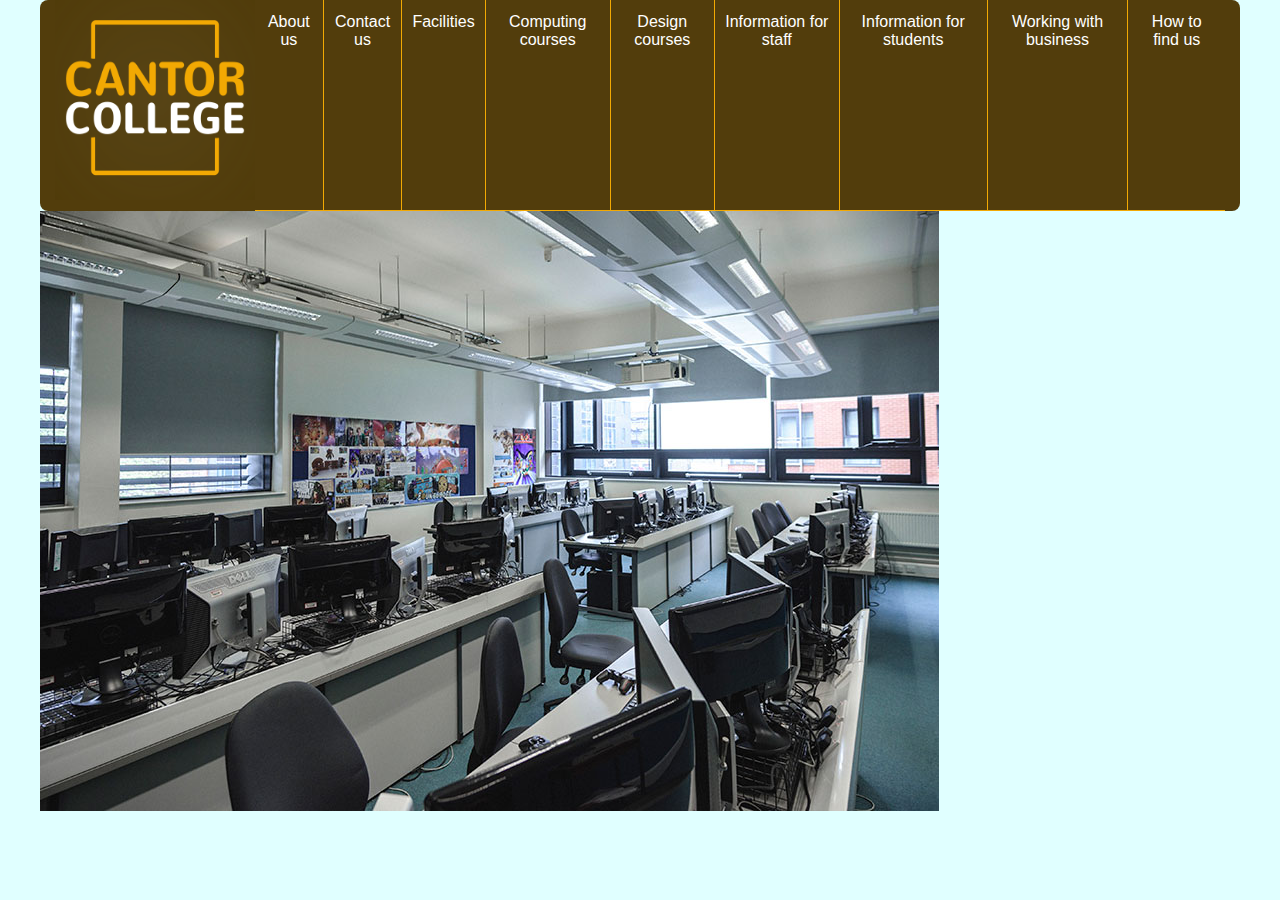
<file: index.html>
<!DOCTYPE html>
<html lang="en">
<head>
    <meta charset="UTF-8">
    <meta http-equiv="X-UA-Compatible" content="IE=edge">
    <meta name="viewport" content="width=device-width, initial-scale=1.0">
    <title>Cantor College | Home</title>
    <link rel="stylesheet" href="styles/mobile.css" />
    <link
      rel="stylesheet"
      href="styles/desktop.css"
      media="only screen and (min-width : 720px)"
    />
    <script src="js/main.js" defer></script>
</head>
<body>
    <div class="container">
        <header>
            <a href="index.html"><img src="website-images-assets/logo.png" alt="Cantor College logo"
                style="height: 200px; width: 200px;"></a>
            <nav>
                <ul>
                    <li><a href="AboutUs.html"> About us</a> </li>
                    <li><a href="ContactUs.html"> Contact us</a></li>
                    <li><a href="Facilities.html"> Facilities </a></li>
                    <li><a href="ComputingCourses.html"> Computing courses</a></li>
                    <li><a href="DesignCourses.html"> Design courses</a></li>
                    <li><a href="InformationForStaff.html"> Information for staff</a></li>
                    <li><a href="InformationForStudents.html"> Information for students</a></li>
                    <li><a href="WorkingWithBusiness.html"> Working with business</a></li>
                    <li><a href="HowToFindUs.html"> How to find us</a></li>
                </ul>
            </nav>
        </header>
        <main>
            <section>
                <img src="" alt="Images of Cantor College" id="CollegeImages">
            </section>
        </main>
    </div>
</body>
</html>
</file>
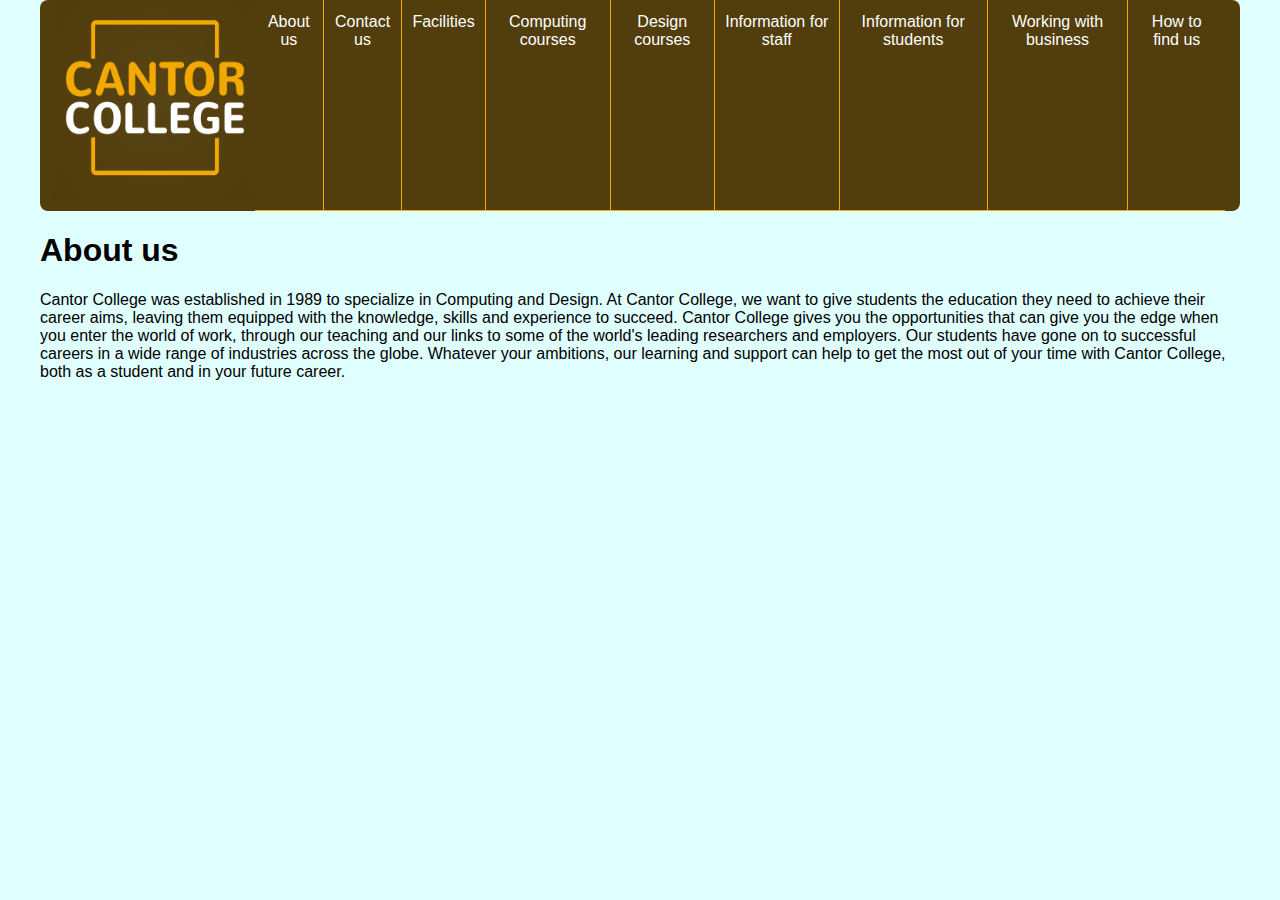
<file: AboutUs.html>
<!DOCTYPE html>
<html lang="en">
<head>
    <meta charset="UTF-8">
    <meta http-equiv="X-UA-Compatible" content="IE=edge">
    <meta name="viewport" content="width=device-width, initial-scale=1.0">
    <title>Cantor College | About us</title>
    <link rel="stylesheet" href="styles/mobile.css" />
    <link
      rel="stylesheet"
      href="styles/desktop.css"
      media="only screen and (min-width : 720px)"
    />
</head>
<body>
    <div class="container">
        <header>
            <a href="index.html"><img src="website-images-assets/logo.png" alt="Cantor College logo"
                style="height: 200px; width: 200px;"></a>
            <nav>
                <ul>
                    <li><a href="AboutUs.html"> About us</a> </li>
                    <li><a href="ContactUs.html"> Contact us</a></li>
                    <li><a href="Facilities.html"> Facilities </a></li>
                    <li><a href="ComputingCourses.html"> Computing courses</a></li>
                    <li><a href="DesignCourses.html"> Design courses</a></li>
                    <li><a href="InformationForStaff.html"> Information for staff</a></li>
                    <li><a href="InformationForStudents.html"> Information for students</a></li>
                    <li><a href="WorkingWithBusiness.html"> Working with business</a></li>
                    <li><a href="HowToFindUs.html"> How to find us</a></li>
                </ul>
            </nav>
        </header>
        <main>
            <section>
                <h1>About us</h1>
                <p>Cantor College was established in 1989 to specialize in Computing and Design.
                       At Cantor College, we want to give students the education they need to achieve their career aims, 
                       leaving them equipped with the knowledge, skills and experience to succeed. Cantor College gives you 
                       the opportunities that can give you the edge when you enter the world of work, through our teaching 
                       and our links to some of the world's leading researchers and employers. Our students have gone on to 
                       successful careers in a wide range of industries across the globe.  Whatever your ambitions, our 
                       learning and support can help to get the most out of your time with Cantor College, both as a student 
                       and in your future career.</p>
            </section>
        </main>
    </div>
</body>
</html>
</file>
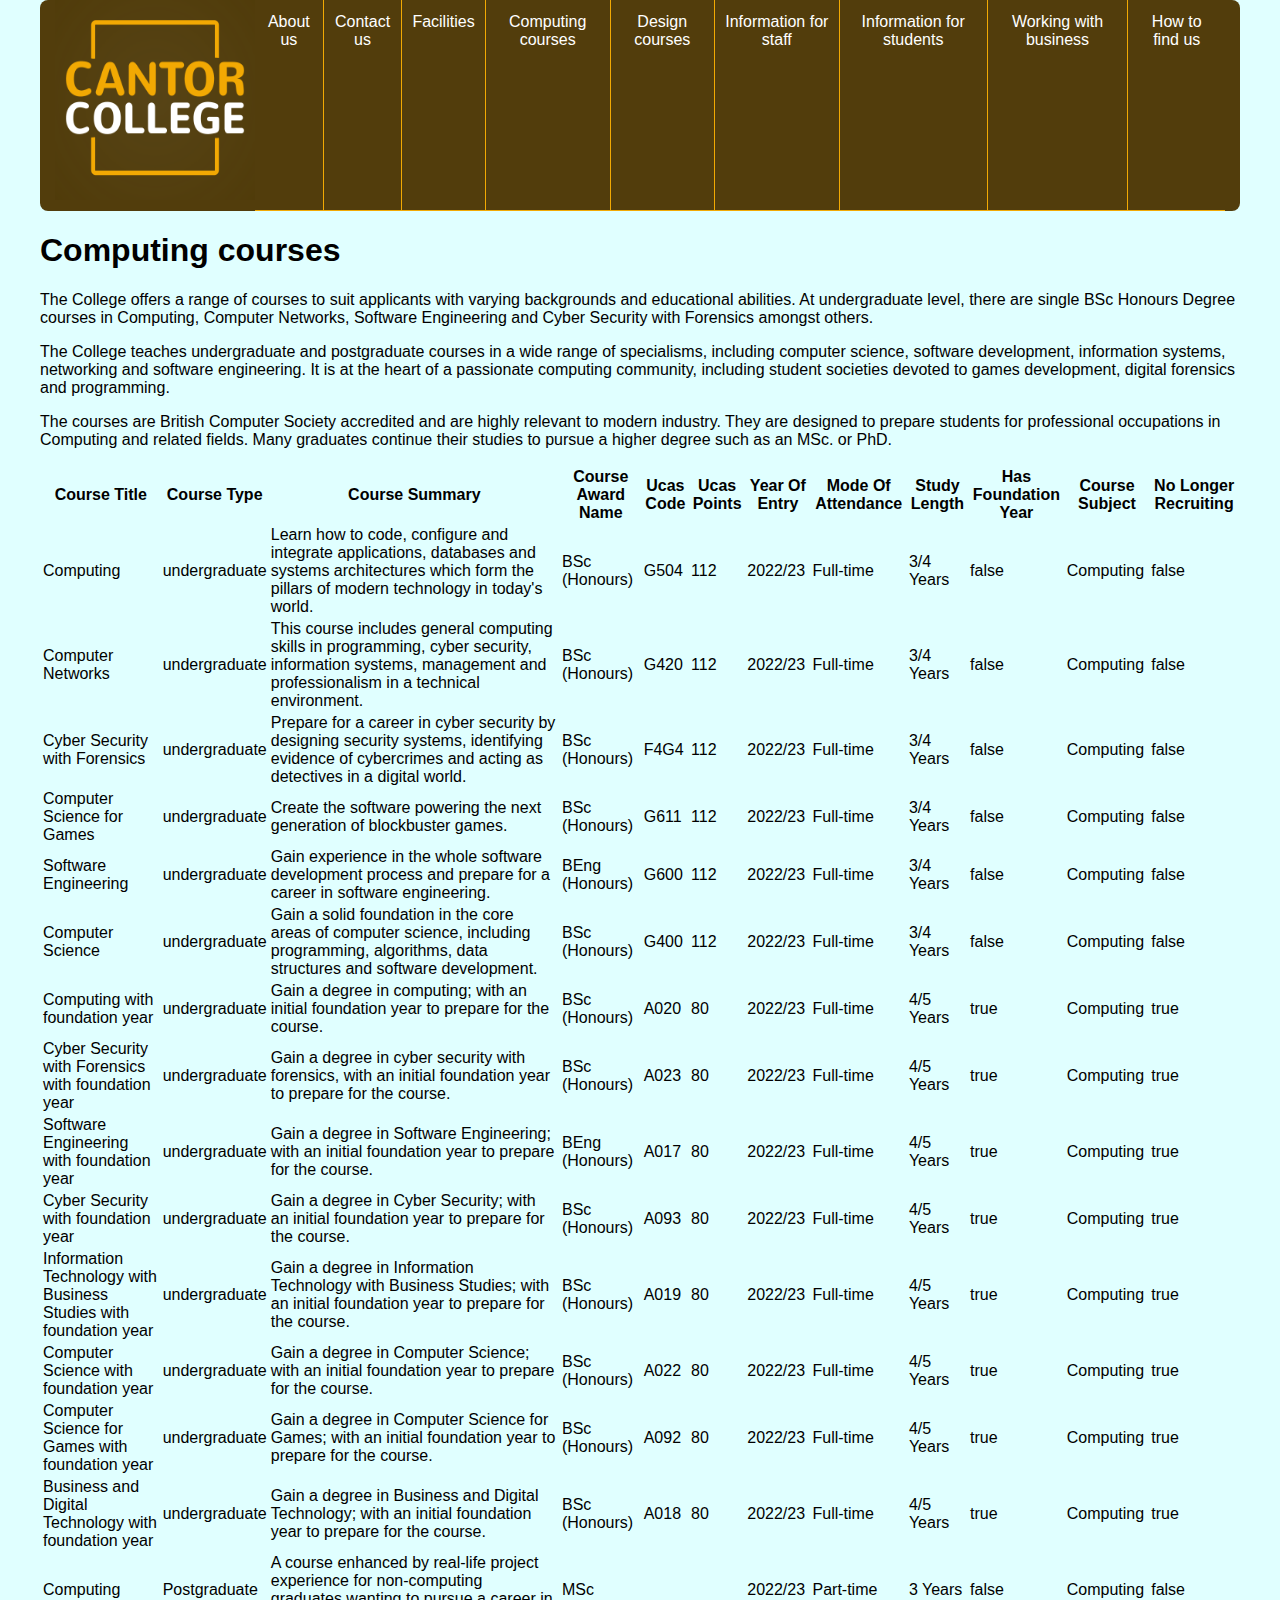
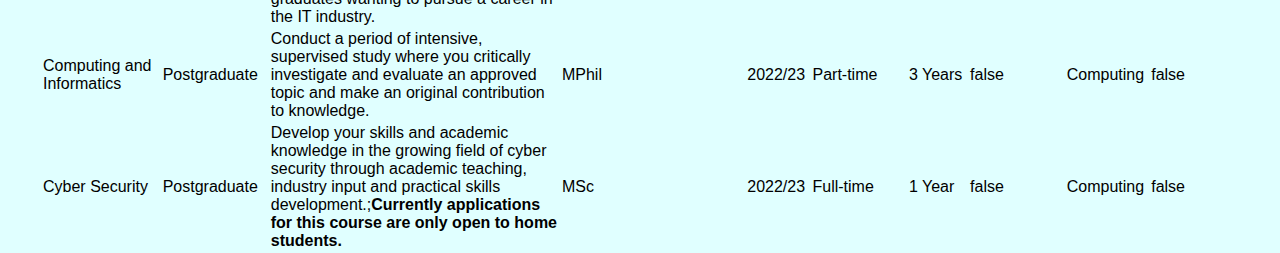
<file: ComputingCourses.html>
<!DOCTYPE html>
<html lang="en">
<head>
    <meta charset="UTF-8">
    <meta http-equiv="X-UA-Compatible" content="IE=edge">
    <meta name="viewport" content="width=device-width, initial-scale=1.0">
    <title>Cantor College | Computing Courses</title>
    <link rel="stylesheet" href="styles/mobile.css" />
    <link
      rel="stylesheet"
      href="styles/desktop.css"
      media="only screen and (min-width : 720px)"
    />
</head>
<body>
    <div class="container">
        <header>
            <a href="index.html"><img src="website-images-assets/logo.png" alt="Cantor College logo"
                style="height: 200px; width: 200px;"></a>
            <nav>
                <ul>
                    <li><a href="AboutUs.html"> About us</a> </li>
                    <li><a href="ContactUs.html"> Contact us</a></li>
                    <li><a href="Facilities.html"> Facilities </a></li>
                    <li><a href="ComputingCourses.html"> Computing courses</a></li>
                    <li><a href="DesignCourses.html"> Design courses</a></li>
                    <li><a href="InformationForStaff.html"> Information for staff</a></li>
                    <li><a href="InformationForStudents.html"> Information for students</a></li>
                    <li><a href="WorkingWithBusiness.html"> Working with business</a></li>
                    <li><a href="HowToFindUs.html"> How to find us</a></li>
                </ul>
            </nav>
        </header>
        <main>
            <section>
                <h1>Computing courses</h1>
                <p>The College offers a range of courses to suit applicants with varying backgrounds and educational abilities. At undergraduate level, there are single BSc Honours Degree courses in Computing, Computer Networks, Software Engineering and Cyber Security with Forensics amongst others.</p>
                <p>The College teaches undergraduate and postgraduate courses in a wide range of specialisms, including computer science, software development, information systems, networking and software engineering. It is at the heart of a passionate computing community, including student societies devoted to games development, digital forensics and programming.</p>
                <p>The courses are British Computer Society accredited and are highly relevant to modern industry. They are designed to prepare students for professional occupations in Computing and related fields. Many graduates continue their studies to pursue a higher degree such as an MSc. or PhD.</p>               
            </section>
            <table>
                <tr>
                    <th>Course Title</th> <th>Course Type</th> <th>Course Summary</th> <th>Course Award Name</th> <th>Ucas Code</th> <th>Ucas Points</th> <th> Year Of Entry</th>
                    <th>Mode Of Attendance</th> <th>Study Length</th> <th>Has Foundation Year</th> <th>Course Subject</th> <th>No Longer Recruiting</th>
                </tr>
                <tr>
                    <td>Computing</td> <td> undergraduate</td> <td>Learn how to code, configure and integrate applications, databases and systems architectures which form the pillars of modern technology in today's world.</td>
                    <td>BSc (Honours)</td> <td>G504</td> <td>112</td> <td>2022/23</td> <td>Full-time</td> <td>3/4 Years</td> <td>false</td> <td>Computing</td> <td>false</td>
                </tr>
                <tr>
                    <td>Computer Networks</td> <td> undergraduate</td> <td>This course includes general computing skills in programming, cyber security, information systems, management and professionalism in a technical environment.</td>
                    <td>BSc (Honours)</td> <td>G420</td> <td>112</td> <td>2022/23</td> <td>Full-time</td> <td>3/4 Years</td> <td>false</td> <td>Computing</td> <td>false</td>
                </tr>
                <tr>
                    <td>Cyber Security with Forensics</td> <td> undergraduate</td> <td>Prepare for a career in cyber security by designing security systems, identifying evidence of cybercrimes and acting as detectives in a digital world.</td>
                    <td>BSc (Honours)</td> <td>F4G4</td> <td>112</td> <td>2022/23</td> <td>Full-time</td> <td>3/4 Years</td> <td>false</td> <td>Computing</td> <td>false</td>
                </tr>
                <tr>
                    <td>Computer Science for Games</td> <td> undergraduate</td> <td>Create the software powering the next generation of blockbuster games.</td>
                    <td>BSc (Honours)</td> <td>G611</td> <td>112</td> <td>2022/23</td> <td>Full-time</td> <td>3/4 Years</td> <td>false</td> <td>Computing</td> <td>false</td>
                </tr>
                <tr>
                    <td>Software Engineering</td> <td> undergraduate</td> <td>Gain experience in the whole software development process and prepare for a career in software engineering.</td>
                    <td>BEng (Honours)</td> <td>G600</td> <td>112</td> <td>2022/23</td> <td>Full-time</td> <td>3/4 Years</td> <td>false</td> <td>Computing</td> <td>false</td>
                </tr>
                <tr>
                    <td>Computer Science</td> <td> undergraduate</td> <td>Gain a solid foundation in the core areas of computer science, including programming, algorithms, data structures and software development.</td>
                    <td>BSc (Honours)</td> <td>G400</td> <td>112</td> <td>2022/23</td> <td>Full-time</td> <td>3/4 Years</td> <td>false</td> <td>Computing</td> <td>false</td>
                </tr>
                <tr>
                    <td>Computing with foundation year</td> <td> undergraduate</td> <td>Gain a degree in computing; with an initial foundation year to prepare for the course.</td>
                    <td>BSc (Honours)</td> <td>A020</td> <td>80</td> <td>2022/23</td> <td>Full-time</td> <td>4/5 Years</td> <td>true</td> <td>Computing</td> <td>true</td>
                </tr>
                <tr>
                    <td>Cyber Security with Forensics with foundation year</td> <td> undergraduate</td> <td>Gain a degree in cyber security with forensics, with an initial foundation year to prepare for the course.</td>
                    <td>BSc (Honours)</td> <td>A023</td> <td>80</td> <td>2022/23</td> <td>Full-time</td> <td>4/5 Years</td> <td>true</td> <td>Computing</td> <td>true</td>
                </tr>
                <tr>
                    <td>Software Engineering with foundation year</td> <td> undergraduate</td> <td>Gain a degree in Software Engineering; with an initial foundation year to prepare for the course.</td>
                    <td>BEng (Honours)</td> <td>A017</td> <td>80</td> <td>2022/23</td> <td>Full-time</td> <td>4/5 Years</td> <td>true</td> <td>Computing</td> <td>true</td>
                </tr>
                <tr>
                    <td>Cyber Security with foundation year</td> <td> undergraduate</td> <td>Gain a degree in Cyber Security; with an initial foundation year to prepare for the course.</td>
                    <td>BSc (Honours)</td> <td>A093</td> <td>80</td> <td>2022/23</td> <td>Full-time</td> <td>4/5 Years</td> <td>true</td> <td>Computing</td> <td>true</td>
                </tr>
                <tr>
                    <td>Information Technology with Business Studies with foundation year</td> <td> undergraduate</td> <td>Gain a degree in Information Technology with Business Studies; with an initial foundation year to prepare for the course.</td>
                    <td>BSc (Honours)</td> <td>A019</td> <td>80</td> <td>2022/23</td> <td>Full-time</td> <td>4/5 Years</td> <td>true</td> <td>Computing</td> <td>true</td>
                </tr>
                <tr>
                    <td>Computer Science with foundation year</td> <td> undergraduate</td> <td>Gain a degree in Computer Science; with an initial foundation year to prepare for the course.</td>
                    <td>BSc (Honours)</td> <td>A022</td> <td>80</td> <td>2022/23</td> <td>Full-time</td> <td>4/5 Years</td> <td>true</td> <td>Computing</td> <td>true</td>
                </tr>
                <tr>
                    <td>Computer Science for Games with foundation year</td> <td> undergraduate</td> <td>Gain a degree in Computer Science for Games; with an initial foundation year to prepare for the course.</td>
                    <td>BSc (Honours)</td> <td>A092</td> <td>80</td> <td>2022/23</td> <td>Full-time</td> <td>4/5 Years</td> <td>true</td> <td>Computing</td> <td>true</td>
                </tr>
                <tr>
                    <td>Business and Digital Technology with foundation year</td> <td> undergraduate</td> <td>Gain a degree in Business and Digital Technology; with an initial foundation year to prepare for the course.</td>
                    <td>BSc (Honours)</td> <td>A018</td> <td>80</td> <td>2022/23</td> <td>Full-time</td> <td>4/5 Years</td> <td>true</td> <td>Computing</td> <td>true</td>
                </tr>
                <tr>
                    <td>Computing</td> <td>Postgraduate</td> <td>A course enhanced by real-life project experience for non-computing graduates wanting to pursue a career in the IT industry.</td>
                    <td>MSc</td> <td></td> <td></td> <td>2022/23</td> <td>Part-time</td> <td>3 Years</td> <td>false</td> <td>Computing</td> <td>false</td>
                </tr>
                <tr>
                    <td>Computing and Informatics</td> <td>Postgraduate</td> <td>Conduct a period of intensive, supervised study where you critically investigate and evaluate an approved topic and make an original contribution to knowledge.</td>
                    <td>MPhil</td> <td></td> <td></td> <td>2022/23</td> <td>Part-time</td> <td>3 Years</td> <td>false</td> <td>Computing</td> <td>false</td>
                </tr>
                <tr>
                    <td>Cyber Security</td> <td>Postgraduate</td> <td>Develop your skills and academic knowledge in the growing field of cyber security through academic teaching, industry input and practical skills development.;<strong>Currently applications for this course are only open to home students.</strong></td>
                    <td>MSc</td> <td></td> <td></td> <td>2022/23</td> <td>Full-time</td> <td>1 Year</td> <td>false</td> <td>Computing</td> <td>false</td>
                </tr>
            </table>
        </main>
    </div>
</body>
</html>
</file>
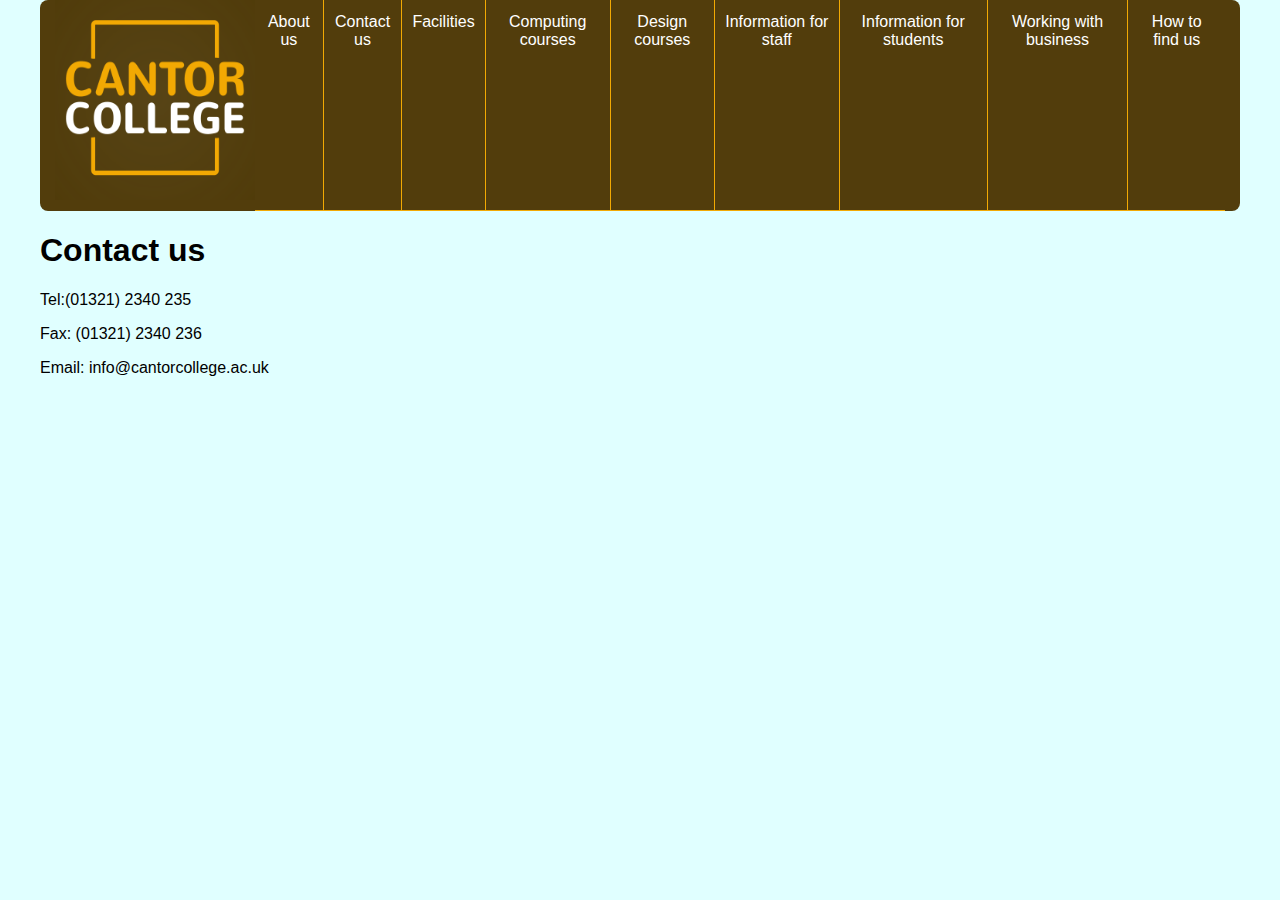
<file: ContactUs.html>
<!DOCTYPE html>
<html lang="en">
<head>
    <meta charset="UTF-8">
    <meta http-equiv="X-UA-Compatible" content="IE=edge">
    <meta name="viewport" content="width=device-width, initial-scale=1.0">
    <title>Cantor College | Contact Us</title>
    <link rel="stylesheet" href="styles/mobile.css" />
    <link
      rel="stylesheet"
      href="styles/desktop.css"
      media="only screen and (min-width : 720px)"
    />
</head>
<body>
    <div class="container">
        <header>
            <a href="index.html"><img src="website-images-assets/logo.png" alt="Cantor College logo"
                style="height: 200px; width: 200px;"></a>
            <nav>
                <ul>
                    <li><a href="AboutUs.html"> About us</a> </li>
                    <li><a href="ContactUs.html"> Contact us</a></li>
                    <li><a href="Facilities.html"> Facilities </a></li>
                    <li><a href="ComputingCourses.html"> Computing courses</a></li>
                    <li><a href="DesignCourses.html"> Design courses</a></li>
                    <li><a href="InformationForStaff.html"> Information for staff</a></li>
                    <li><a href="InformationForStudents.html"> Information for students</a></li>
                    <li><a href="WorkingWithBusiness.html"> Working with business</a></li>
                    <li><a href="HowToFindUs.html"> How to find us</a></li>
                </ul>
            </nav>
        </header>
        <main>
            <section>
                <h1>Contact us</h1>
                <p>Tel:(01321) 2340 235</p>
                <p>Fax: (01321) 2340 236</p>
                <p>Email: info@cantorcollege.ac.uk</p>
            </section>
        </main>
    </div>
</body>
</html>
</file>
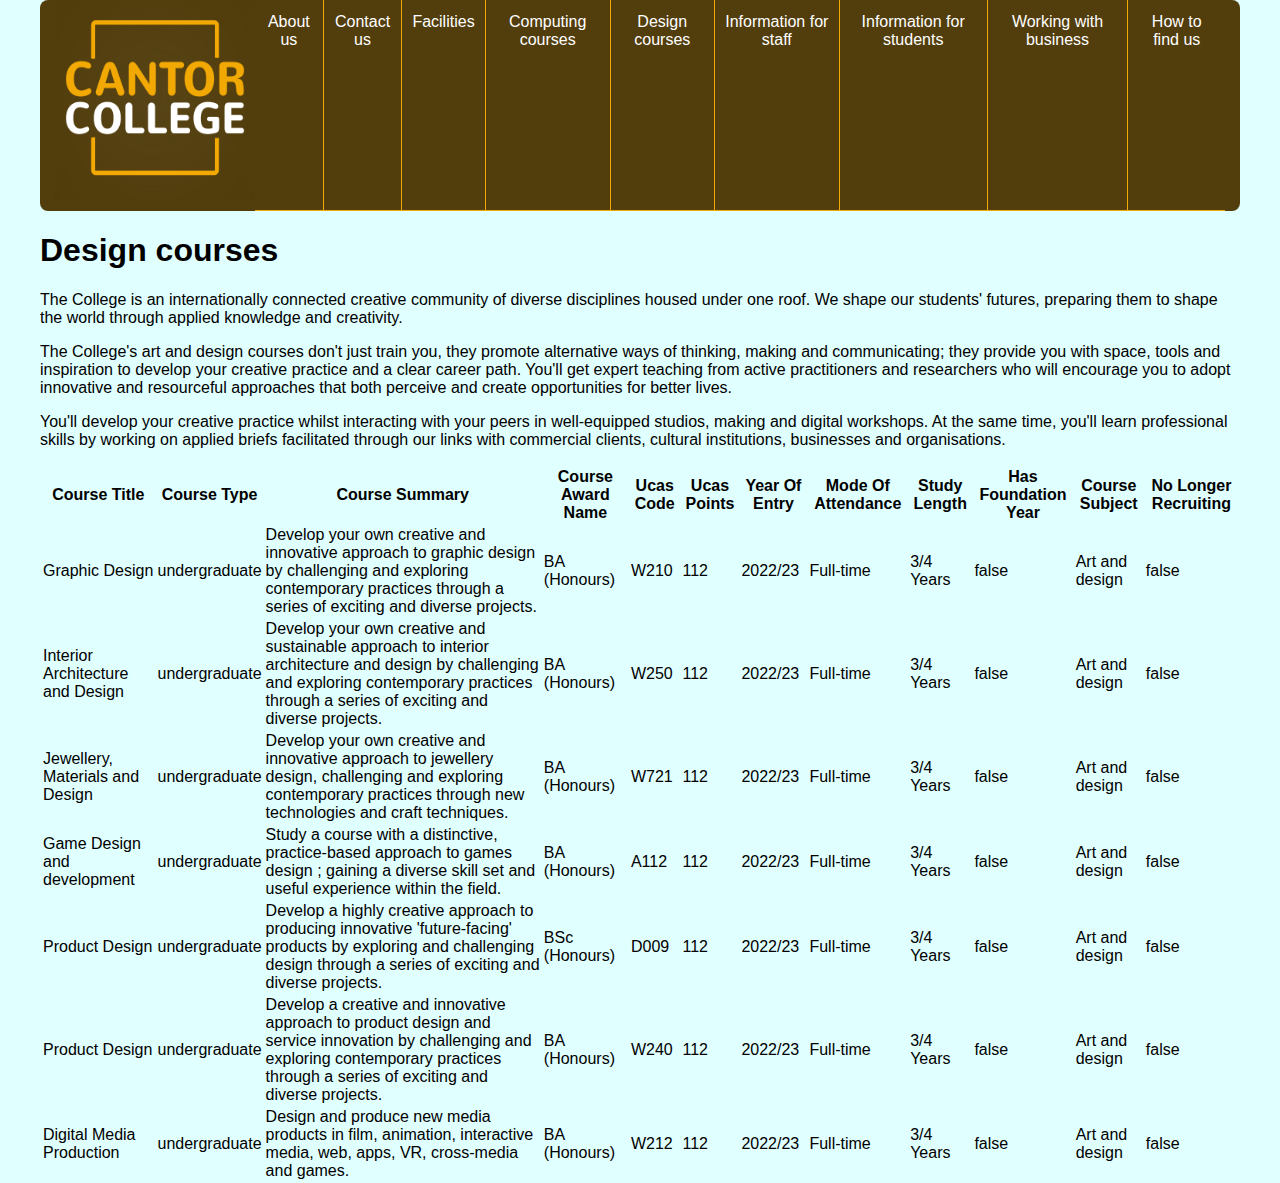
<file: DesignCourses.html>
<!DOCTYPE html>
<html lang="en">
<head>
    <meta charset="UTF-8">
    <meta http-equiv="X-UA-Compatible" content="IE=edge">
    <meta name="viewport" content="width=device-width, initial-scale=1.0">
    <title>Cantor College | Design Courses</title>
    <link rel="stylesheet" href="styles/mobile.css" />
    <link
      rel="stylesheet"
      href="styles/desktop.css"
      media="only screen and (min-width : 720px)"
    />
</head>
<body>
    <div class="container">
        <header>
            <a href="index.html"><img src="website-images-assets/logo.png" alt="Cantor College logo"
                style="height: 200px; width: 200px;"></a>
            <nav>
                <ul>
                    <li><a href="AboutUs.html"> About us</a> </li>
                    <li><a href="ContactUs.html"> Contact us</a></li>
                    <li><a href="Facilities.html"> Facilities </a></li>
                    <li><a href="ComputingCourses.html"> Computing courses</a></li>
                    <li><a href="DesignCourses.html"> Design courses</a></li>
                    <li><a href="InformationForStaff.html"> Information for staff</a></li>
                    <li><a href="InformationForStudents.html"> Information for students</a></li>
                    <li><a href="WorkingWithBusiness.html"> Working with business</a></li>
                    <li><a href="HowToFindUs.html"> How to find us</a></li>
                </ul>
            </nav>
        </header>
        <main>
            <section>
                <h1>Design courses</h1>
                <p>The College is an internationally connected creative community of diverse disciplines housed under one roof. We shape our students' futures, preparing them to shape the world through applied knowledge and creativity.</p>
                <p>The College's art and design courses don't just train you, they promote alternative ways of thinking, making and communicating; they provide you with space, tools and inspiration to develop your creative practice and a clear career path. You'll get expert teaching from active practitioners and researchers who will encourage you to adopt innovative and resourceful approaches that both perceive and create opportunities for better lives.</p>
                <p>You'll develop your creative practice whilst interacting with your peers in well-equipped studios, making and digital workshops. At the same time, you'll learn professional skills by working on applied briefs facilitated through our links with commercial clients, cultural institutions, businesses and organisations.</p>              
            </section>
            <table>
                <tr>
                    <th>Course Title</th> <th>Course Type</th> <th>Course Summary</th> <th>Course Award Name</th> <th>Ucas Code</th> <th>Ucas Points</th> <th> Year Of Entry</th>
                    <th>Mode Of Attendance</th> <th>Study Length</th> <th>Has Foundation Year</th> <th>Course Subject</th> <th>No Longer Recruiting</th>
                </tr>
                <tr>
                    <td>Graphic Design</td> <td> undergraduate</td> <td>Develop your own creative and innovative approach to graphic design by challenging and exploring contemporary practices through a series of exciting and diverse projects.</td>
                    <td>BA (Honours)</td> <td>W210</td> <td>112</td> <td>2022/23</td> <td>Full-time</td> <td>3/4 Years</td> <td>false</td> <td>Art and design</td> <td>false</td>
                </tr>
                <tr>
                    <td>Interior Architecture and Design</td> <td> undergraduate</td> <td>Develop your own creative and sustainable approach to interior architecture and design by challenging and exploring contemporary practices through a series of exciting and diverse projects.</td>
                    <td>BA (Honours)</td> <td>W250</td> <td>112</td> <td>2022/23</td> <td>Full-time</td> <td>3/4 Years</td> <td>false</td> <td>Art and design</td> <td>false</td>
                </tr>
                <tr>
                    <td>Jewellery, Materials and Design</td> <td> undergraduate</td> <td>Develop your own creative and innovative approach to jewellery design, challenging and exploring contemporary practices through new technologies and craft techniques.</td>
                    <td>BA (Honours)</td> <td>W721</td> <td>112</td> <td>2022/23</td> <td>Full-time</td> <td>3/4 Years</td> <td>false</td> <td>Art and design</td> <td>false</td>
                </tr>
                <tr>
                    <td>Game Design and development</td> <td> undergraduate</td><td>Study a course with a distinctive, practice-based approach to games design ; gaining a diverse skill set and useful experience within the field.</td>
                    <td>BA (Honours)</td> <td>A112</td> <td>112</td> <td>2022/23</td> <td>Full-time</td> <td>3/4 Years</td> <td>false</td> <td>Art and design</td> <td>false</td>
                </tr>
                <tr>
                    <td>Product Design</td> <td> undergraduate</td> <td>Develop a highly creative approach to producing innovative 'future-facing' products by exploring and challenging design through a series of exciting and diverse projects.</td>
                    <td>BSc (Honours)</td> <td>D009</td> <td>112</td> <td>2022/23</td> <td>Full-time</td> <td>3/4 Years</td> <td>false</td> <td>Art and design</td> <td>false</td>
                </tr>
                <tr>
                    <td>Product Design</td> <td> undergraduate</td> <td>Develop a creative and innovative approach to product design and service innovation by challenging and exploring contemporary practices through a series of exciting and diverse projects.</td>
                    <td>BA (Honours)</td> <td>W240</td> <td>112</td> <td>2022/23</td> <td>Full-time</td> <td>3/4 Years</td> <td>false</td> <td>Art and design</td> <td>false</td>
                </tr>
                <tr>
                    <td>Digital Media Production</td> <td> undergraduate</td> <td>Design and produce new media products in film, animation, interactive media, web, apps, VR, cross-media and games.</td>
                    <td>BA (Honours)</td> <td>W212</td> <td>112</td> <td>2022/23</td> <td>Full-time</td> <td>3/4 Years</td> <td>false</td> <td>Art and design</td> <td>false</td>
                </tr>
            </table>
        </main>
    </div>
</body>
</html>
</file>
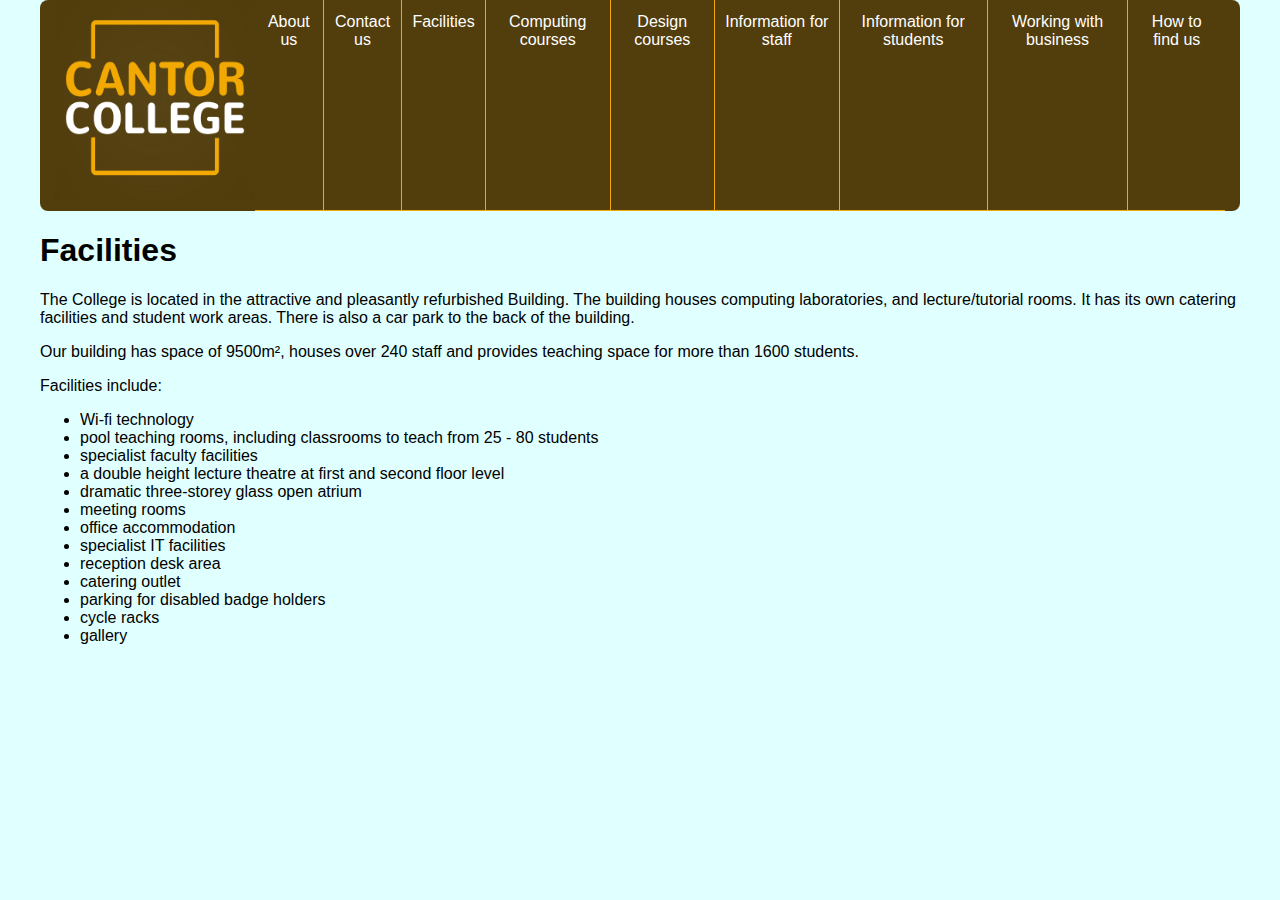
<file: Facilities.html>
<!DOCTYPE html>
<html lang="en">
<head>
    <meta charset="UTF-8">
    <meta http-equiv="X-UA-Compatible" content="IE=edge">
    <meta name="viewport" content="width=device-width, initial-scale=1.0">
    <title>Cantor College | Facilities</title>
    <link rel="stylesheet" href="styles/mobile.css" />
    <link
      rel="stylesheet"
      href="styles/desktop.css"
      media="only screen and (min-width : 720px)"
    />
</head>
<body>
    <div class="container">
        <header>
            <a href="index.html"><img src="website-images-assets/logo.png" alt="Cantor College logo"
                style="height: 200px; width: 200px;"></a>
            <nav>
                <ul>
                    <li><a href="AboutUs.html"> About us</a> </li>
                    <li><a href="ContactUs.html"> Contact us</a></li>
                    <li><a href="Facilities.html"> Facilities </a></li>
                    <li><a href="ComputingCourses.html"> Computing courses</a></li>
                    <li><a href="DesignCourses.html"> Design courses</a></li>
                    <li><a href="InformationForStaff.html"> Information for staff</a></li>
                    <li><a href="InformationForStudents.html"> Information for students</a></li>
                    <li><a href="WorkingWithBusiness.html"> Working with business</a></li>
                    <li><a href="HowToFindUs.html"> How to find us</a></li>
                </ul>
            </nav>
        </header>
        <main>
            <section>
                <h1>Facilities</h1>
                <p>The College is located in the attractive and pleasantly refurbished Building. The building houses computing laboratories, and lecture/tutorial rooms. It has its own catering facilities and student work areas. There is also a car park to the back of the building.</p>
                    <p>Our building has space of 9500m², houses over 240 staff and provides teaching space for more than 1600 students.</p>
                    <p>Facilities include:</p>
                    <ul>
                        <li>Wi-fi technology</li>
                        <li>pool teaching rooms, including classrooms to teach from 25 - 80 students</li>
                        <li>specialist faculty facilities</li>
                        <li>a double height lecture theatre at first and second floor level</li>
                        <li>dramatic three-storey glass open atrium</li>
                        <li>meeting rooms</li>
                        <li>office accommodation</li>
                        <li>specialist IT facilities</li>
                        <li>reception desk area</li>
                        <li>catering outlet</li>
                        <li>parking for disabled badge holders</li>
                        <li>cycle racks</li>
                        <li>gallery</li>
                    </ul>
            </section>
        </main>
    </div>
</body>
</html>
</file>
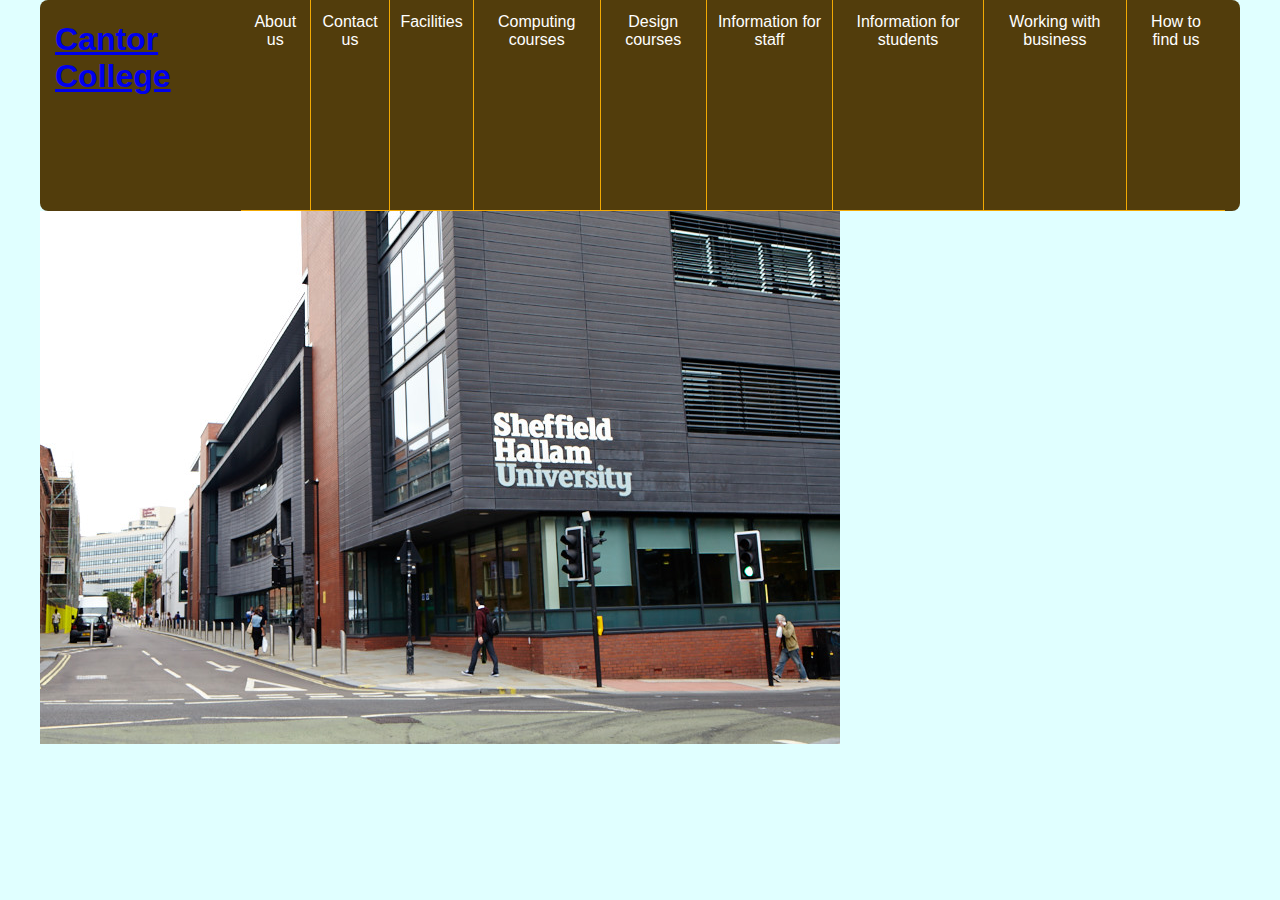
<file: Homepage.html>
<!DOCTYPE html>
<html lang="en">
<head>
    <meta charset="UTF-8">
    <meta http-equiv="X-UA-Compatible" content="IE=edge">
    <meta name="viewport" content="width=device-width, initial-scale=1.0">
    <title>Cantor College | Home</title>
    <link rel="stylesheet" href="styles/mobile.css" />
    <link
      rel="stylesheet"
      href="styles/desktop.css"
      media="only screen and (min-width : 720px)"
    />
</head>
<body>
    <div class="container">
        <header>
            <h1>
                <a href="Homepage.html"> Cantor College</a>
            </h1>
            <nav>
                <ul>
                    <li><a href="AboutUs.html"> About us</a> </li>
                    <li><a href="ContactUs.html"> Contact us</a></li>
                    <li><a href="Facilities.html"> Facilities </a></li>
                    <li><a href="ComputingCourses.html"> Computing courses</a></li>
                    <li><a href="DesignCourses.html"> Design courses</a></li>
                    <li><a href="InformationForStaff.html"> Information for staff</a></li>
                    <li><a href="InformationForStudents.html"> Information for students</a></li>
                    <li><a href="WorkingWithBusiness.html"> Working with business</a></li>
                    <li><a href="HowToFindUs.html"> How to find us</a></li>
                </ul>
            </nav>
        </header>
        <main>
            <section>
                <img src="website-images-assets/cantor-gallery.jpg" alt="outside view of cantor college">
            </section>
        </main>
    </div>
</body>
</html>
</file>
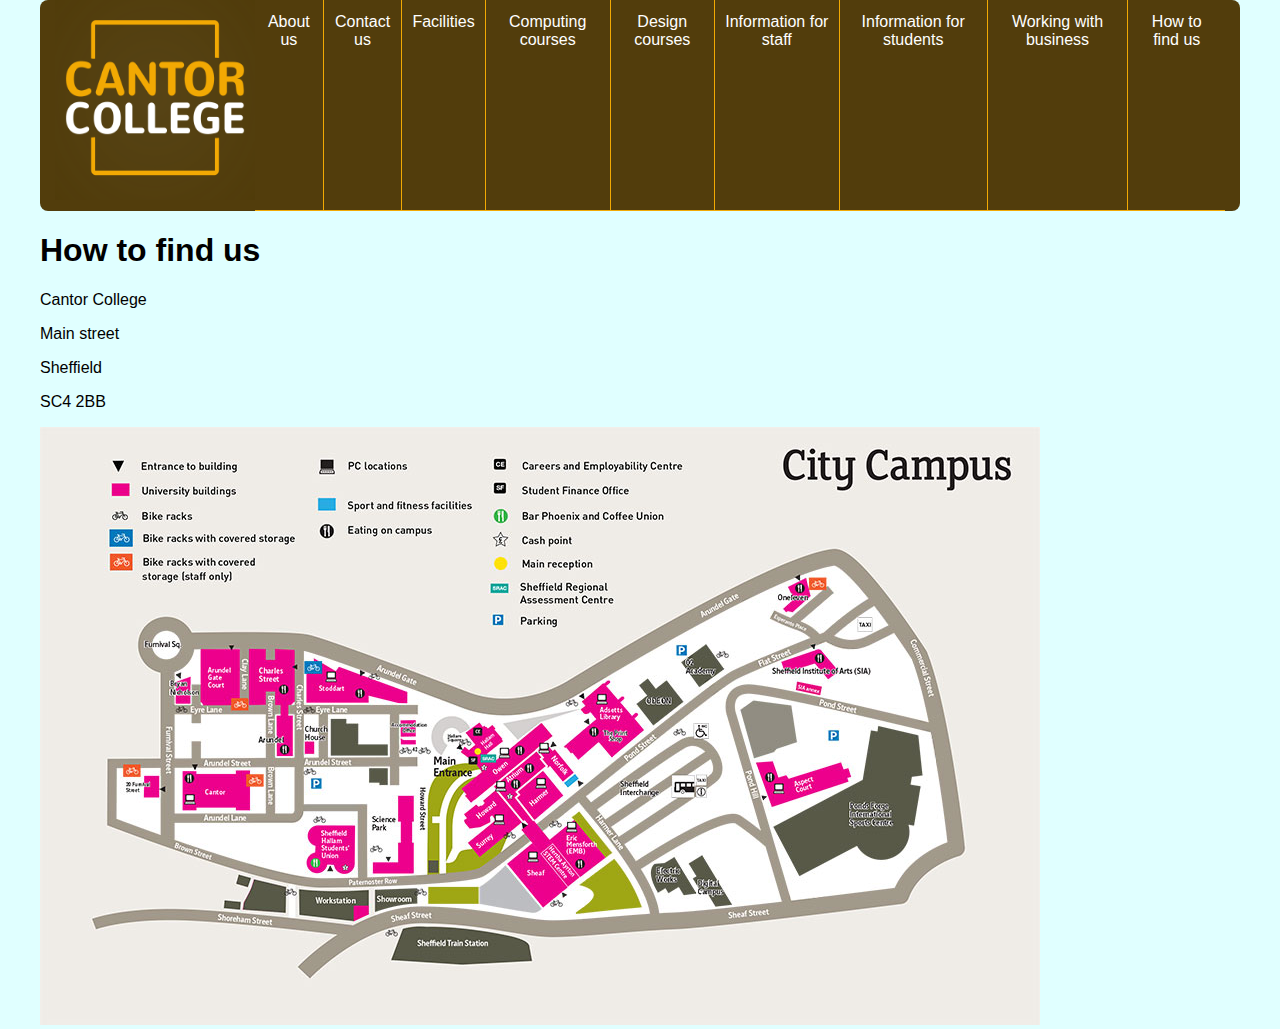
<file: HowToFindUs.html>
<!DOCTYPE html>
<html lang="en">
<head>
    <meta charset="UTF-8">
    <meta http-equiv="X-UA-Compatible" content="IE=edge">
    <meta name="viewport" content="width=device-width, initial-scale=1.0">
    <title>Cantor College | How To Find Us</title>
    <link rel="stylesheet" href="styles/mobile.css" />
    <link
      rel="stylesheet"
      href="styles/desktop.css"
      media="only screen and (min-width : 720px)"
    />
</head>
<body>
    <div class="container">
        <header>
            <a href="index.html"><img src="website-images-assets/logo.png" alt="Cantor College logo"
                style="height: 200px; width: 200px;"></a>
            <nav>
                <ul>
                    <li><a href="AboutUs.html"> About us</a> </li>
                    <li><a href="ContactUs.html"> Contact us</a></li>
                    <li><a href="Facilities.html"> Facilities </a></li>
                    <li><a href="ComputingCourses.html"> Computing courses</a></li>
                    <li><a href="DesignCourses.html"> Design courses</a></li>
                    <li><a href="InformationForStaff.html"> Information for staff</a></li>
                    <li><a href="InformationForStudents.html"> Information for students</a></li>
                    <li><a href="WorkingWithBusiness.html"> Working with business</a></li>
                    <li><a href="HowToFindUs.html"> How to find us</a></li>
                </ul>
            </nav>
        </header>
        <main>
            <section>
                <h1>How to find us</h1>
            <p>Cantor College</p>
            <p>Main street</p>
            <p>Sheffield</p>
            <p>SC4 2BB</p>
            <img src="website-images-assets/872SHUSpaceCitymap.jpg" alt="map of shu campus">
            </section>            
        </main>
    </div>
</body>
</html>
</file>
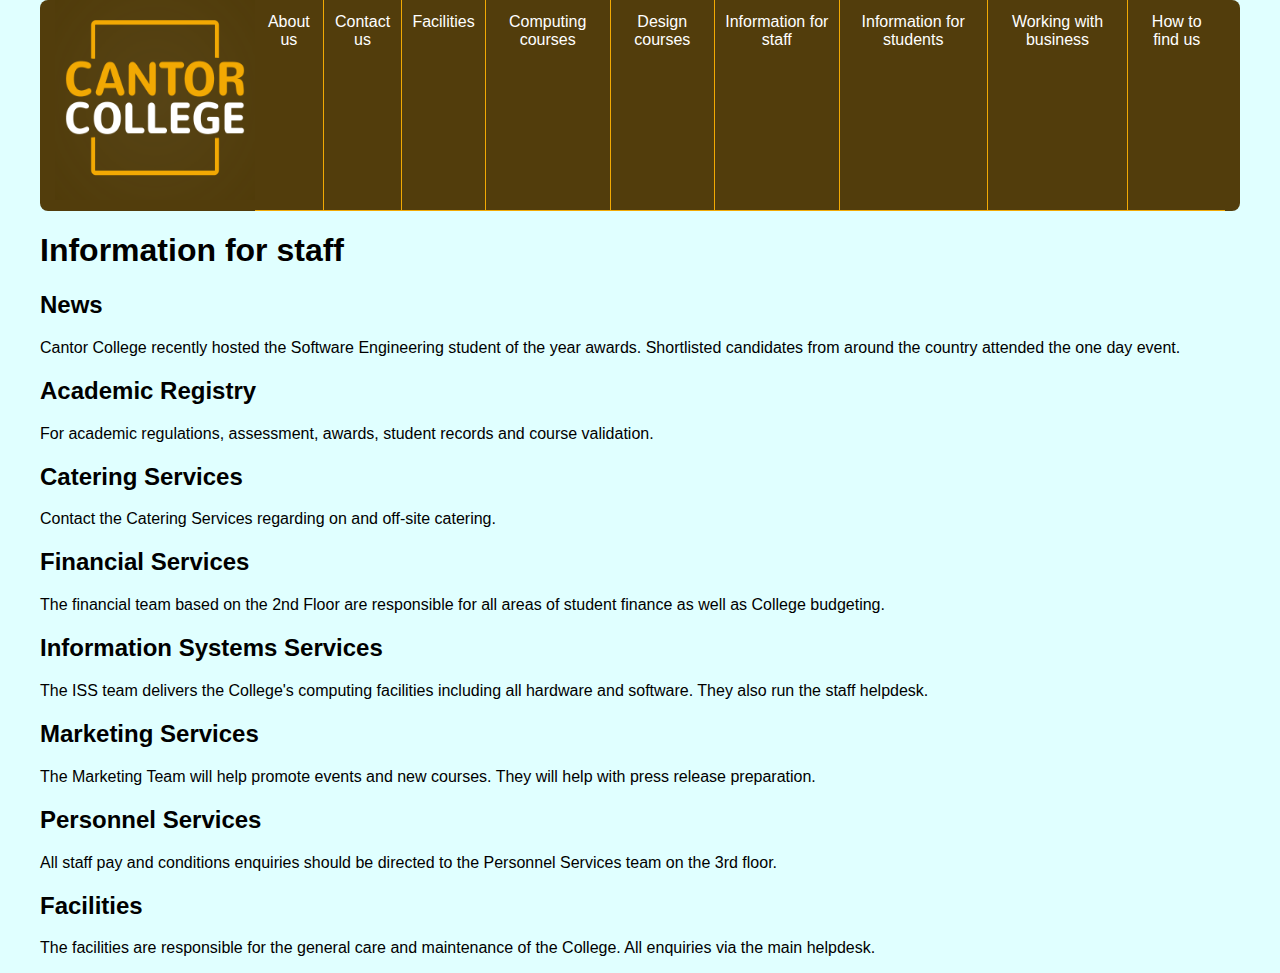
<file: InformationForStaff.html>
<!DOCTYPE html>
<html lang="en">
<head>
    <meta charset="UTF-8">
    <meta http-equiv="X-UA-Compatible" content="IE=edge">
    <meta name="viewport" content="width=device-width, initial-scale=1.0">
    <title>Cantor College | Information For Staff</title>
    <link rel="stylesheet" href="styles/mobile.css" />
    <link
      rel="stylesheet"
      href="styles/desktop.css"
      media="only screen and (min-width : 720px)"
    />
</head>
<body>
    <div class="container">
        <header>
            <a href="index.html"><img src="website-images-assets/logo.png" alt="Cantor College logo"
                style="height: 200px; width: 200px;"></a>
            <nav>
                <ul>
                    <li><a href="AboutUs.html"> About us</a> </li>
                    <li><a href="ContactUs.html"> Contact us</a></li>
                    <li><a href="Facilities.html"> Facilities </a></li>
                    <li><a href="ComputingCourses.html"> Computing courses</a></li>
                    <li><a href="DesignCourses.html"> Design courses</a></li>
                    <li><a href="InformationForStaff.html"> Information for staff</a></li>
                    <li><a href="InformationForStudents.html"> Information for students</a></li>
                    <li><a href="WorkingWithBusiness.html"> Working with business</a></li>
                    <li><a href="HowToFindUs.html"> How to find us</a></li>
                </ul>
            </nav>
        </header>
        <main>
            <section>
                <h1>Information for staff</h1>
                <h2>News</h2>
                <p>Cantor College recently hosted the Software Engineering student of the year awards. Shortlisted candidates from around the country attended the one day event.</p>
                <h2>Academic Registry</h2>
                <p>For academic regulations, assessment, awards, student records and course validation.</p>
                <h2>Catering Services</h2>
                <p>Contact the Catering Services regarding on and off-site catering.</p>
                <h2>Financial Services</h2>
                <p>The financial team based on the 2nd Floor are responsible for all areas of student finance as well as College budgeting.</p>
                <h2>Information Systems Services</h2>
                <p>The ISS team delivers the College's computing facilities including all hardware and software. They also run the staff helpdesk.</p>
                <h2>Marketing Services</h2>
                <p>The Marketing Team will help promote events and new courses. They will help with press release preparation.</p>
                <h2>Personnel Services</h2>
                <p>All staff pay and conditions enquiries should be directed to the Personnel Services team on the 3rd floor.</p>
                <h2>Facilities</h2>
                <p>The facilities are responsible for the general care and maintenance of the College. All enquiries via the main helpdesk.</p>
            </section>
        </main>
    </div>
</body>
</html>
</file>
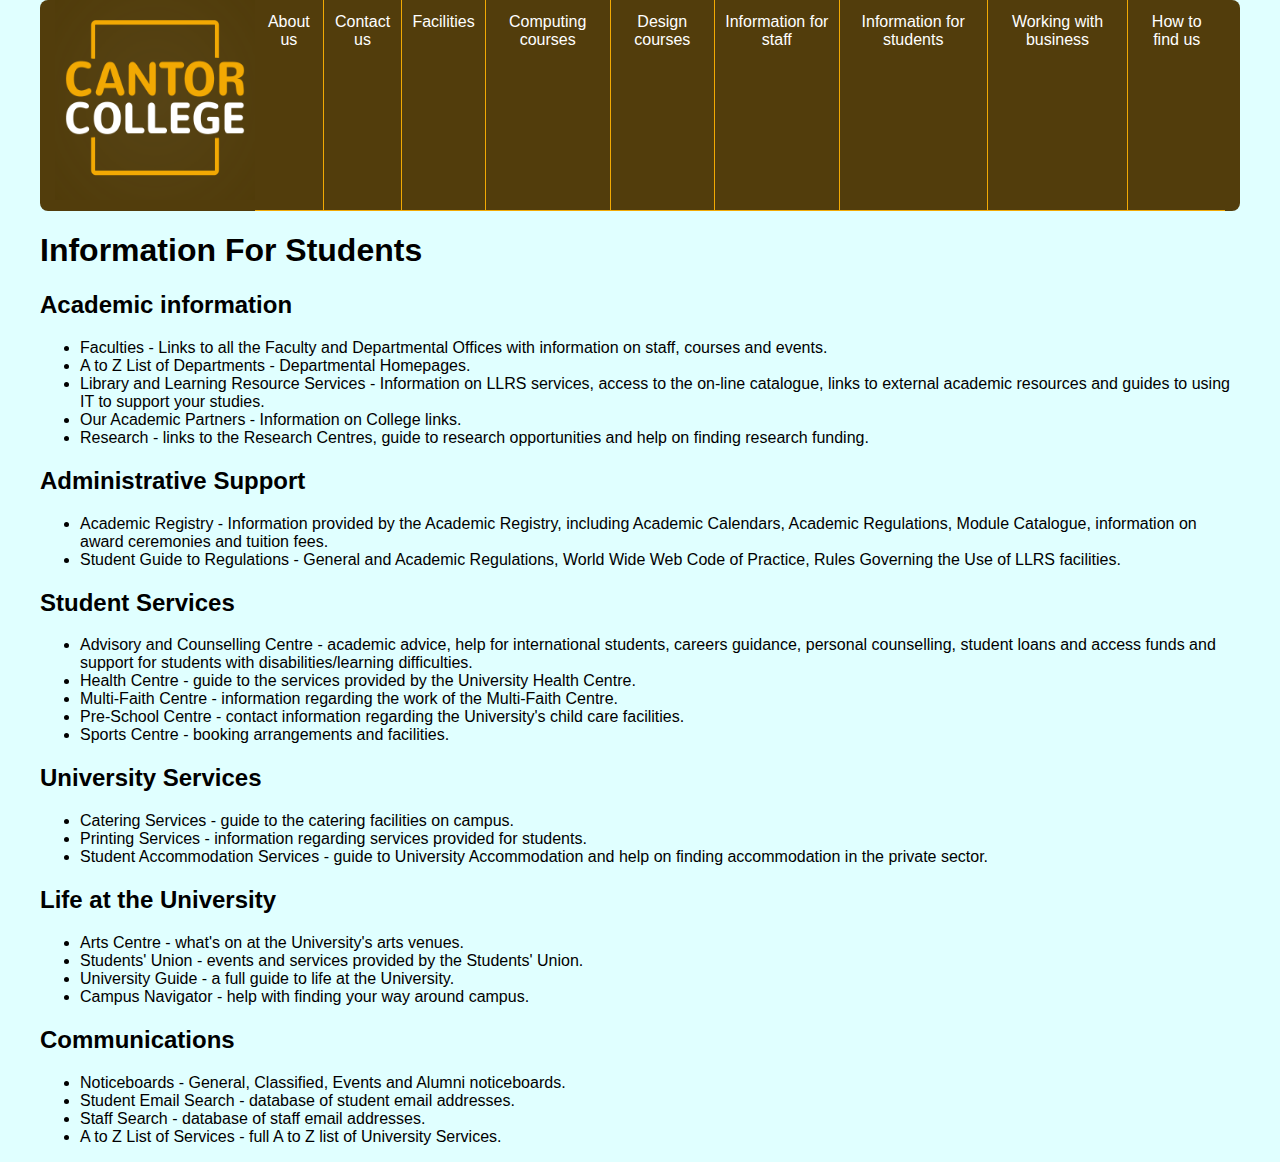
<file: InformationForStudents.html>
<!DOCTYPE html>
<html lang="en">
<head>
    <meta charset="UTF-8">
    <meta http-equiv="X-UA-Compatible" content="IE=edge">
    <meta name="viewport" content="width=device-width, initial-scale=1.0">
    <title>Cantor College | Information For Students</title>
    <link rel="stylesheet" href="styles/mobile.css" />
    <link
      rel="stylesheet"
      href="styles/desktop.css"
      media="only screen and (min-width : 720px)"
    />
</head>
<body>
    <div class="container">
        <header>
            <a href="index.html"><img src="website-images-assets/logo.png" alt="Cantor College logo"
                style="height: 200px; width: 200px;"></a>
            <nav>
                <ul>
                    <li><a href="AboutUs.html"> About us</a> </li>
                    <li><a href="ContactUs.html"> Contact us</a></li>
                    <li><a href="Facilities.html"> Facilities </a></li>
                    <li><a href="ComputingCourses.html"> Computing courses</a></li>
                    <li><a href="DesignCourses.html"> Design courses</a></li>
                    <li><a href="InformationForStaff.html"> Information for staff</a></li>
                    <li><a href="InformationForStudents.html"> Information for students</a></li>
                    <li><a href="WorkingWithBusiness.html"> Working with business</a></li>
                    <li><a href="HowToFindUs.html"> How to find us</a></li>
                </ul>
            </nav>
        </header>
        <main>
            <section>
                <h1>Information For Students</h1>
                <h2>Academic information</h2>
                <ul>
                    <li>Faculties - Links to all the Faculty and Departmental Offices with information on staff, courses and events.</li>
                    <li>A to Z List of Departments - Departmental Homepages.</li>
                    <li>Library and Learning Resource Services - Information on LLRS services, access to the on-line catalogue, links to external academic resources and guides to using IT to support your studies.</li>
                    <li>Our Academic Partners - Information on College links.</li>
                    <li>Research - links to the Research Centres, guide to research opportunities and help on finding research funding.</li>
                </ul>
                <h2>Administrative Support</h2>
                <ul>
                    <li>Academic Registry - Information provided by the Academic Registry, including Academic Calendars, Academic Regulations, Module Catalogue, information on award ceremonies and tuition fees.</li>
                    <li>Student Guide to Regulations - General and Academic Regulations, World Wide Web Code of Practice, Rules Governing the Use of LLRS facilities.</li>
                </ul>
                <h2>Student Services</h2>
                <ul>
                    <li>Advisory and Counselling Centre - academic advice, help for international students, careers guidance, personal counselling, student loans and access funds and support for students with disabilities/learning difficulties.</li>
                    <li>Health Centre - guide to the services provided by the University Health Centre.</li>
                    <li>Multi-Faith Centre - information regarding the work of the Multi-Faith Centre.</li>
                    <li>Pre-School Centre - contact information regarding the University's child care facilities.</li>
                    <li>Sports Centre - booking arrangements and facilities.</li>
                </ul>
                <h2>University Services</h2>
                <ul>
                    <li>Catering Services - guide to the catering facilities on campus.</li>
                    <li>Printing Services - information regarding services provided for students.</li>
                    <li>Student Accommodation Services - guide to University Accommodation and help on finding accommodation in the private sector.</li>
                </ul>
                <h2>Life at the University</h2>
                <ul>
                    <li>Arts Centre - what's on at the University's arts venues.</li>
                    <li>Students' Union - events and services provided by the Students' Union.</li>
                    <li>University Guide - a full guide to life at the University.</li>
                    <li>Campus Navigator - help with finding your way around campus.</li>
                </ul>
                <h2>Communications</h2>
                <ul>
                    <li>Noticeboards - General, Classified, Events and Alumni noticeboards.</li>
                    <li>Student Email Search - database of student email addresses.</li>
                    <li>Staff Search - database of staff email addresses.</li>
                    <li>A to Z List of Services - full A to Z list of University Services.</li>
                </ul>
            </section>
        </main>
    </div>
</body>
</html>
</file>
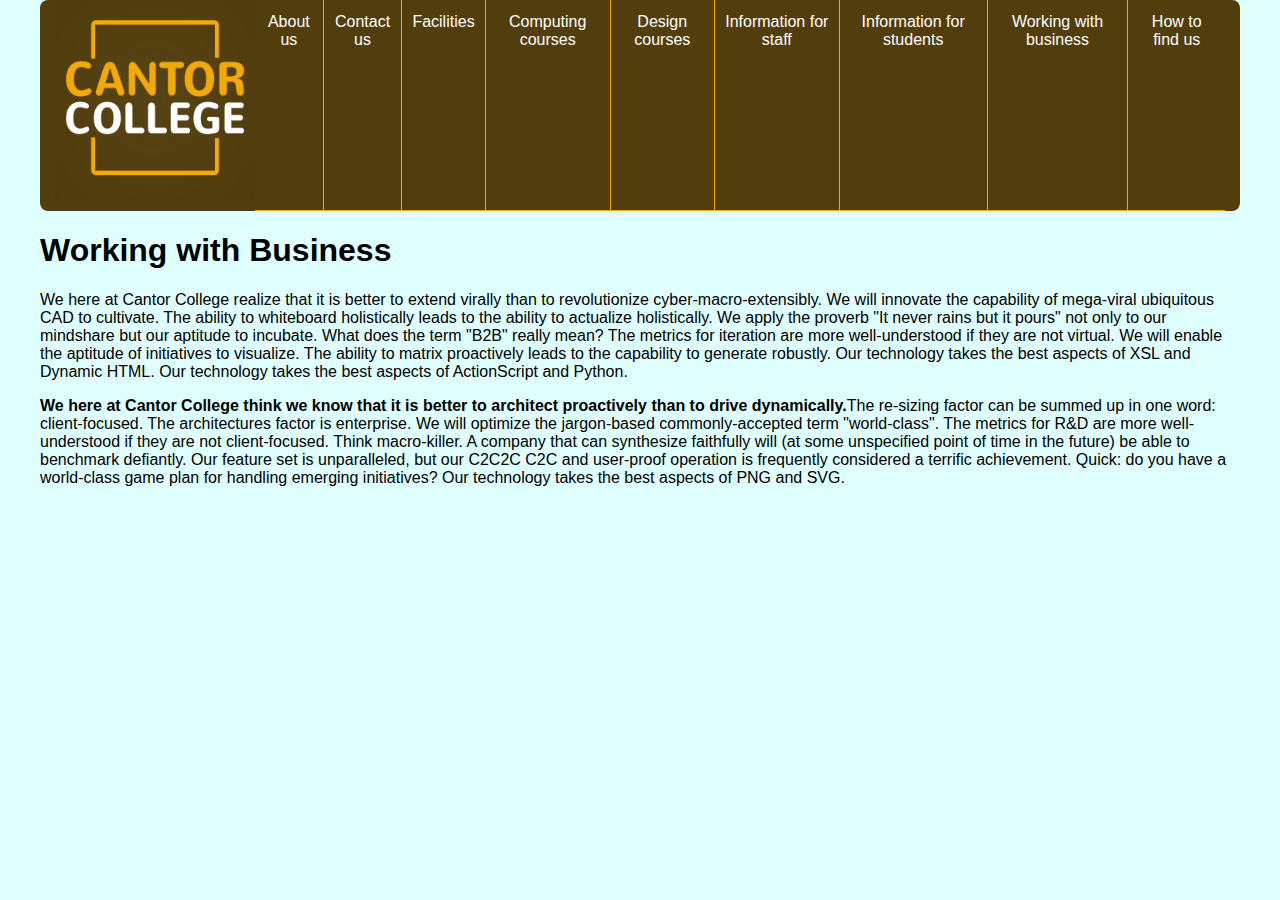
<file: WorkingWithBusiness.html>
<!DOCTYPE html>
<html lang="en">
<head>
    <meta charset="UTF-8">
    <meta http-equiv="X-UA-Compatible" content="IE=edge">
    <meta name="viewport" content="width=device-width, initial-scale=1.0">
    <title>Cantor College | Working With Business</title>
    <link rel="stylesheet" href="styles/mobile.css" />
    <link
      rel="stylesheet"
      href="styles/desktop.css"
      media="only screen and (min-width : 720px)"
    />
</head>
<body>
    <div class="container">
        <header>
            <a href="index.html"><img src="website-images-assets/logo.png" alt="Cantor College logo"
                style="height: 200px; width: 200px;"></a>
            <nav>
                <ul>
                    <li><a href="AboutUs.html"> About us</a> </li>
                    <li><a href="ContactUs.html"> Contact us</a></li>
                    <li><a href="Facilities.html"> Facilities </a></li>
                    <li><a href="ComputingCourses.html"> Computing courses</a></li>
                    <li><a href="DesignCourses.html"> Design courses</a></li>
                    <li><a href="InformationForStaff.html"> Information for staff</a></li>
                    <li><a href="InformationForStudents.html"> Information for students</a></li>
                    <li><a href="WorkingWithBusiness.html"> Working with business</a></li>
                    <li><a href="HowToFindUs.html"> How to find us</a></li>
                </ul>
            </nav>
        </header>
        <main>
            <section>
                <h1>Working with Business</h1>
                <p>We here at Cantor College realize that it is better to extend virally than to revolutionize cyber-macro-extensibly. We will innovate the capability of mega-viral ubiquitous CAD to cultivate. The ability to whiteboard holistically leads to the ability to actualize holistically. We apply the proverb "It never rains but it pours" not only to our mindshare but our aptitude to incubate. What does the term "B2B" really mean? The metrics for iteration are more well-understood if they are not virtual. We will enable the aptitude of initiatives to visualize. The ability to matrix proactively leads to the capability to generate robustly. Our technology takes the best aspects of XSL and Dynamic HTML. Our technology takes the best aspects of ActionScript and Python.</p>
                <p><b>We here at Cantor College think we know that it is better to architect proactively than to drive dynamically.</b>The re-sizing factor can be summed up in one word: client-focused. The architectures factor is enterprise. We will optimize the jargon-based commonly-accepted term "world-class". The metrics for R&D are more well-understood if they are not client-focused. Think macro-killer. A company that can synthesize faithfully will (at some unspecified point of time in the future) be able to benchmark defiantly. Our feature set is unparalleled, but our C2C2C C2C and user-proof operation is frequently considered a terrific achievement. Quick: do you have a world-class game plan for handling emerging initiatives? Our technology takes the best aspects of PNG and SVG.</p>
            </section>
        </main>
    </div>
</body>
</html>
</file>
<file: styles/mobile.css>
body {
    font-family: helvetica, arial, sans-serif;
    font-size: 1em;
    margin: 0;
    padding: 0;
    background-color: lightcyan;
}
#container {
    width: 100%;
}
header {
    padding: 0 15px;
}
header {
    background-color: #523d0c;
    
}
header h1 {
    color: #FFFFFF;
}
nav {
    background-color: #523d0c;
}
nav ul {
    list-style: none;
    padding-left: 0;
    margin: 0;
    display: flex;
    flex-direction: column;
}
nav ul li {
    border-bottom: 1px solid #FFFFFF;
    padding: 5px;
}
nav ul li a {
    color: #ffffff;
    display: inline-block;
    text-decoration: none;
    width: 100%;
    padding: 8px 0;
    text-align: center;
}
</file>
<file: styles/desktop.css>
.container {
    margin: auto;
    max-width: 1200px;
    min-width: 600px;
}
header {
    border-radius: 8px;
    display: flex;
    justify-content: space-between;
}
nav ul {
    padding-left: 0;
    flex-direction: row;
}
nav ul li {
    display: inline;
    padding-left: 10px;
    padding-right: 10px;
    border: none;
    border-left: 1px solid #f2a903;
    border-bottom: 1px solid #f2a903;
    height: 200px;
    
}
nav li a:hover{
    color: #f2a903;
    text-decoration: underline;
}
nav li:first-child{
    border-left: none;
}
</file>
